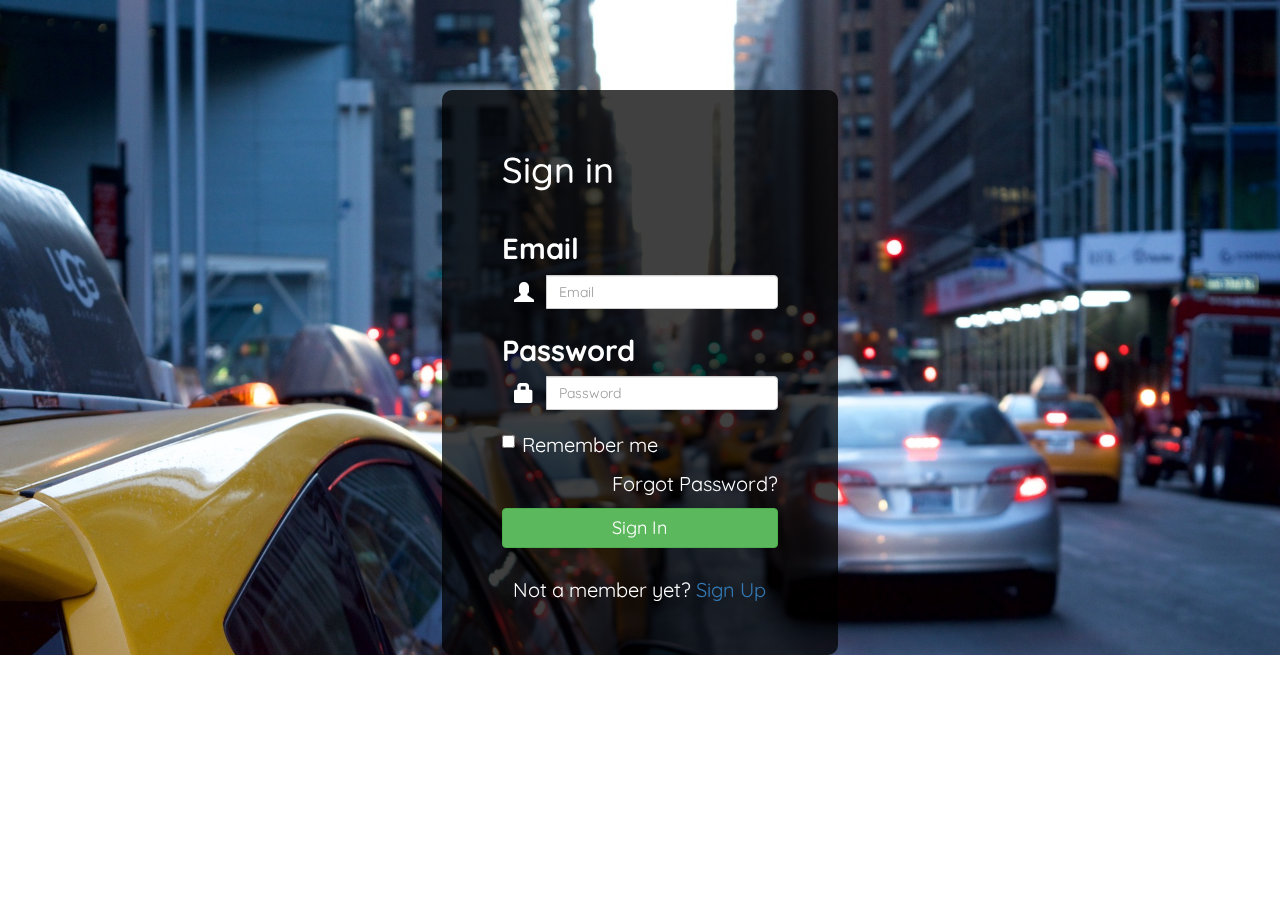
<file: login.html>
<!DOCTYPE html>
<html lang="en">

<head>
    <meta charset="utf-8">
    <title>Sign in - EcoRider</title>
    <meta name="viewport" content="width=device-width, initial-scale=1">
    <link rel="stylesheet" type="text/css" href="https://maxcdn.bootstrapcdn.com/bootstrap/3.3.7/css/bootstrap.min.css">
    <link rel="stylesheet" href="CSS/global.css" type="text/css">
    <script src="https://ajax.googleapis.com/ajax/libs/jquery/3.2.1/jquery.min.js"></script>
    <script src="https://maxcdn.bootstrapcdn.com/bootstrap/3.3.7/js/bootstrap.min.js"></script>
    <link href="https://fonts.googleapis.com/css?family=Quicksand:400,600&display=swap" rel="stylesheet">
</head>

<body>
    <div class="container-fluid bg">
        <div class="row">
            <div class="col-md-4 col-sm-4 col-xs-12"></div>
            <div class="col-md-4 col-sm-4 col-xs-12">
                <form class="form-container form-container1">
                    <h1>Sign in</h1><br>
                    <div class="form-group">
                        <label for="exampleInputEmail1">Email</label>
                        <div class="input-group">
                            <span class="input-group-addon"><span class="glyphicon glyphicon-user"></span></span>
                            <input type="email" class="form-control" id="exampleInputEmail1" placeholder="Email">
                        </div>
                    </div>
                    <div class="form-group">
                        <label for="exampleInputPassword1">Password</label>
                        <div class="input-group">
                            <span class="input-group-addon"><span class="glyphicon glyphicon-lock"></span></span>
                            <input type="password" class="form-control" id="exampleInputPassword1" placeholder="Password">
                        </div>
                    </div>
                    <div>
                        <div class="checkbox">
                            <label>
                                <input type="checkbox"> Remember me
                            </label>
                        </div>
                        <div class="forgot">
                            <a href="#">
                                <p class="text-right">Forgot Password?</p>
                            </a>
                        </div>
                    </div>
                    <div>
                        <button type="submit" class="btn btn-success btn-block">Sign In</button>
                    </div><br>
                    <p class="text-center">Not a member yet? <a href="register.html">Sign Up</a></p>
                </form>
            </div>
            <div class="col-md-4 col-sm-4 col-xs-12"></div>
        </div>
    </div>
</body>

</html>
</file>
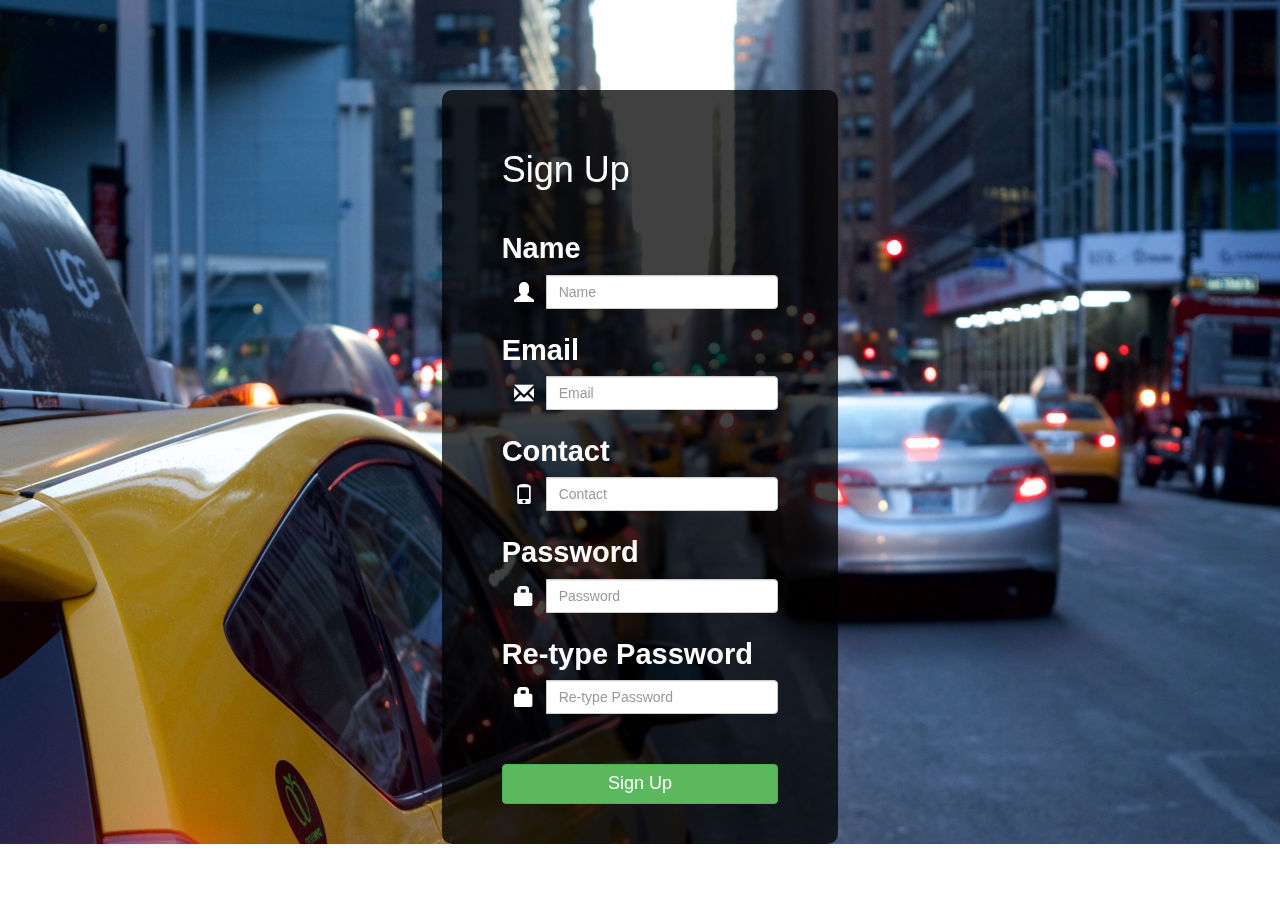
<file: register.html>
<!DOCTYPE html>
<html lang="en">

<head>
    <meta charset="utf-8">
    <title>Sign Up - EcoRider</title>
    <meta name="viewport" content="width=device-width, initial-scale=1">
    <link rel="stylesheet" type="text/css" href="https://maxcdn.bootstrapcdn.com/bootstrap/3.3.7/css/bootstrap.min.css">
    <link rel="stylesheet" href="CSS/global.css" type="text/css">
    <script src="https://ajax.googleapis.com/ajax/libs/jquery/3.2.1/jquery.min.js"></script>
    <script src="https://maxcdn.bootstrapcdn.com/bootstrap/3.3.7/js/bootstrap.min.js"></script>
</head>

<body>
    <div class="container-fluid bg">
        <div class="row">
            <div class="col-md-4 col-sm-4 col-xs-12"></div>
            <div class="col-md-4 col-sm-4 col-xs-12">
                <form class="form-container form-container1">
                    <h1>Sign Up</h1><br>
                    <div class="form-group">
                        <label for="exampleInputName">Name</label>
                        <div class="input-group">
                            <span class="input-group-addon"><span class=" glyphicon glyphicon-user"></span></span>
                            <input type="text" class="form-control" id="exampleInputName" placeholder="Name">
                        </div>
                    </div>
                    <div class="form-group">
                        <label for="exampleInputEmail1">Email</label>
                        <div class="input-group">
                            <span class="input-group-addon"><span class="glyphicon glyphicon-envelope"></span></span>
                            <input type="email" class="form-control" id="exampleInputEmail1" placeholder="Email">
                        </div>
                    </div>
                    <div class="form-group">
                        <label for="exampleInputContact1">Contact</label>
                        <div class="input-group">
                            <span class="input-group-addon"><span class="glyphicon glyphicon-phone"></span></span>
                            <input type="number" class="form-control" id="exampleInputContact1" placeholder="Contact">
                        </div>
                    </div>
                    <div class="form-group">
                        <label for="exampleInputPassword1">Password</label>
                        <div class="input-group">
                            <span class="input-group-addon"><span class="glyphicon glyphicon-lock"></span></span>
                            <input type="password" class="form-control" id="exampleInputPassword1" placeholder="Password">
                        </div>
                    </div>
                    <div class="form-group">
                        <label for="exampleInputRePassword1">Re-type Password</label>
                        <div class="input-group">
                            <span class="input-group-addon"><span class="glyphicon glyphicon-lock"></span></span>
                            <input type="password" class="form-control" id="exampleInputRePassword1" placeholder="Re-type Password">
                        </div>
                    </div><br>
                    <div>
                        <button type="submit" class="btn btn-success btn-block">Sign Up</button>
                    </div>
                </form>
            </div>
            <div class="col-md-4 col-sm-4 col-xs-12"></div>
        </div>
    </div>
</body>

</html>
</file>
<file: CSS/global.css>
* {
    color: #fff;
}

.bg {
    background: url('../images/bg3.jpg') no-repeat;
    width: 100%;
    font-family: 'Quicksand', sans-serif;
    background-size: cover;
    filter: blur(0px);
}

.form-container {
    padding: 40px 60px;
    margin-top: 15vh;
    background: rgba(0, 0, 0, 0.75);
    filter: blur(0px);
    font-size: 20px;
    border-radius: 10px;
}

.form-container {
    padding: 40px 60px;
    margin-top: 10vh;
    background: rgba(0, 0, 0, 0.75);
    filter: blur(0px);
    font-size: 20px;
    border-radius: 10px;
}

.input-group {
    margin-top: top 10px;
    margin-bottom: 20px;
}

.input-group-addon {
    background: transparent;
    border-radius: 0px;
    border: 0px;
    font-size: 20px;
}

.form-group {
    font-size: 29px;
}

.text-center {
    font-size: 20px;
}

.btn {
    font-size: 18px;
}
</file>
